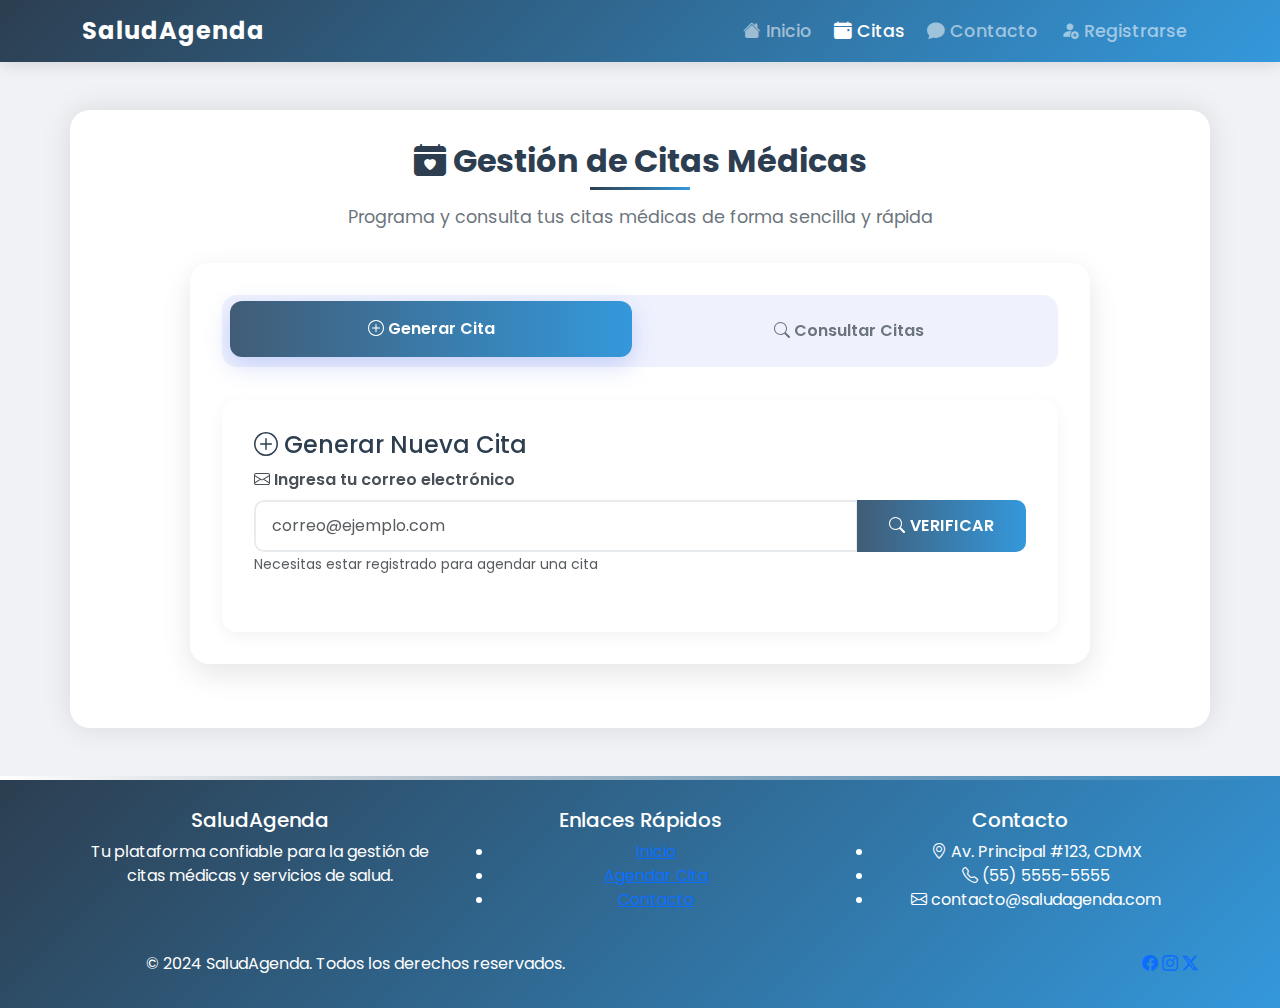
<file: citas.html>
<!DOCTYPE html>
<html lang="es">
<head>
    <meta charset="UTF-8">
    <meta name="viewport" content="width=device-width, initial-scale=1.0">
    <title>SaludAgenda - Listado de Citas</title>
    <link href="https://cdn.jsdelivr.net/npm/bootstrap@5.3.3/dist/css/bootstrap.min.css" rel="stylesheet">
    <link href="https://fonts.googleapis.com/css2?family=Poppins:wght@400;500;600;700&display=swap" rel="stylesheet">
    <link rel="stylesheet" href="https://cdn.jsdelivr.net/npm/bootstrap-icons@1.11.3/font/bootstrap-icons.min.css">
    <link rel="stylesheet" href="css/estilos.css">
</head>
<body>
    <!-- Navbar -->
    <nav class="navbar navbar-expand-lg navbar-dark bg-primary">
        <div class="container">
        <a class="navbar-brand fw-bold" href="index.html">SaludAgenda</a>
        <button class="navbar-toggler" type="button" data-bs-toggle="collapse" 
                data-bs-target="#navbarNav" aria-controls="navbarNav" aria-expanded="false" 
                aria-label="Toggle navigation">
            <span class="navbar-toggler-icon"></span>
        </button>

        <div class="collapse navbar-collapse" id="navbarNav">
            <ul class="navbar-nav ms-auto">
            <!-- In the navbar section -->
            <li class="nav-item">
                <a class="nav-link" href="index.html"><i class="bi bi-house-fill"></i> Inicio</a>
            </li>
            <li class="nav-item">
                <a class="nav-link active" href="citas.html"><i class="bi bi-calendar-event-fill"></i> Citas</a>
            </li>
            <li class="nav-item">
                <a class="nav-link" href="contacto.html"><i class="bi bi-chat-fill"></i> Contacto</a>
            </li>
            <li class="nav-item">
                <p></p><p></p>
                <p></p>
            </li>
            <li class="nav-item">
                <a class="nav-link" href="registro.html"><i class="bi bi-person-fill-add"></i> Registrarse</a>
            </li>
            


            </ul>
        </div>
        </div>
    </nav>

    <!-- Contenido principal -->
    <div class="container mt-5">
        <div class="page-title ">
                <h2 class="text-center mb-4"><i class="bi bi-calendar-heart-fill"></i> Gestión de Citas Médicas</h2>
                <p>Programa y consulta tus citas médicas de forma sencilla y rápida</p>
            </div>
        <div class="cita-container">
            

            <!-- Tabs -->
            <div class="tab-buttons">
                <button class="tab-btn active" onclick="openTab(event, 'generar')">
                    <i class="bi bi-plus-circle"></i> Generar Cita
                </button>
                <button class="tab-btn" onclick="openTab(event, 'consultar')">
                    <i class="bi bi-search"></i> Consultar Citas
                </button>
            </div>

            <!-- Consultar Citas -->
            <div id="consultar" class="tabcontent">
                <div class="form-section">
                    <h4><i class="bi bi-search"></i> Consultar Citas</h4>
                    <form id="formConsultar" class="mb-3">
                        <div class="row">
                            <div class="col-md-6 mb-3">
                                <label for="consultaCorreo" class="form-label">
                                    <i class="bi bi-envelope"></i> Correo electrónico
                                </label>
                                <input type="email" class="form-control" id="consultaCorreo" placeholder="correo@ejemplo.com" required>
                            </div>
                            <div class="col-md-6 mb-3">
                                <label for="filtroEspecialidad" class="form-label">
                                    <i class="bi bi-hospital"></i> Filtrar por Especialidad
                                </label>
                                <select class="form-control" id="filtroEspecialidad">
                                    <option value="">Todas las especialidades</option>
                                    <option value="Laboratorio">Laboratorio</option>
                                    <option value="Ultrasonido">Ultrasonido</option>
                                    <option value="RayosX">Rayos X</option>
                                    <option value="ResonanciaMagnetica">Resonancia Magnetica</option>
                                    <option value="Tomografia">Tomografia</option>
                                    <option value="Electrocardiograma">Electrocardiograma X</option>
                                    <option value="Lentes">Lentes</option>
                                    <option value="Papanicolaou">Papanicolaou</option>
                                    <option value="Densitometria">Densitometría</option>
                                    <option value="Nutricion">Nutrición</option>
                                    <option value="Mastografia">Mastografía</option>
                                    <!-- Add all other specialties -->
                                </select>
                            </div>
                        </div>
                        <div class="row">
                            <div class="col-md-6 mb-3">
                                <label for="fechaInicio" class="form-label">
                                    <i class="bi bi-calendar-date"></i> Fecha Inicio
                                </label>
                                <input type="date" class="form-control" id="fechaInicio">
                            </div>
                            <div class="col-md-6 mb-3">
                                <label for="fechaFin" class="form-label">
                                    <i class="bi bi-calendar-date"></i> Fecha Fin
                                </label>
                                <input type="date" class="form-control" id="fechaFin">
                            </div>
                        </div>
                        <div class="d-flex gap-2">
                            <button type="submit" class="btn btn-primary">
                                <i class="bi bi-search"></i> Buscar Citas
                            </button>
                            <button type="button" class="btn btn-secondary" onclick="exportarCitas()">
                                <i class="bi bi-download"></i> Exportar Citas
                            </button>
                        </div>
                    </form>
                    <div id="resultadoCitas"></div>
                </div>
            </div>

            <!-- Generar Cita -->
            <div id="generar" class="tabcontent active">
                <div class="form-section">
                    <h4><i class="bi bi-plus-circle"></i> Generar Nueva Cita</h4>

                    <!-- Verificación de correo -->
                    <div id="email-verification" class="mb-4">
                        <label for="correoVerificacion" class="form-label">
                            <i class="bi bi-envelope"></i> Ingresa tu correo electrónico
                        </label>
                        <div class="input-group">
                            <input type="email" class="form-control" id="correoVerificacion" 
                                   placeholder="correo@ejemplo.com" required>
                            <button type="button" class="btn btn-primary" onclick="verificarUsuario()">
                                <i class="bi bi-search"></i> Verificar
                            </button>
                        </div>
                        <small class="form-text text-muted">
                            Necesitas estar registrado para agendar una cita
                        </small>
                    </div>

                    <!-- Información del usuario (se muestra cuando está registrado) -->
                    <div id="user-info" style="display: none;">
                        <div class="user-info-card">
                            <h5><i class="bi bi-person-check"></i> Usuario Verificado</h5>
                            <div id="user-details"></div>
                        </div>
                    </div>

                    <!-- Mensaje para usuarios no registrados -->
                    <div id="registration-alert" class="alert alert-info" style="display: none;">
                        <h5><i class="bi bi-info-circle"></i> Usuario no encontrado</h5>
                        <p>No encontramos una cuenta con ese correo electrónico. Para agendar una cita, primero necesitas registrarte.</p>
                        <a href="registro.html" class="btn-register">
                            <i class="bi bi-person-plus"></i> Registrarse Ahora
                        </a>
                    </div>

                    <!-- Formulario de cita (se muestra solo para usuarios registrados) -->
                    <div id="cita-form-container" style="display: none;">
                        <!-- Selector de especialidad con iconos -->
                        <div class="mb-4">
                            <label class="form-label">
                                <i class="bi bi-hospital"></i> Selecciona la Especialidad
                            </label>
                            <div class="specialty-grid">
                            <div class="specialty-card" data-specialty="Laboratorio">
                                <div class="specialty-icon">
                                    <img src="assets/icons/Icon_Laboratorio.svg">
                                </div>
                                <h5 class="specialty-name">Laboratorio</h5>
                            </div>
                            <div class="specialty-card" data-specialty="Ultrasonido">
                                <div class="specialty-icon">
                                    <img src="assets/icons/Ultrasonido.svg">
                                </div>
                                <h5 class="specialty-name">Ultrasonido</h5>
                            </div>
                            <div class="specialty-card" data-specialty="RayosX">
                                <div class="specialty-icon">
                                    <img src="assets/icons/Icon_RayosX.svg">
                                </div>
                                <h5 class="specialty-name">Rayos X</h5>
                            </div>
                            <div class="specialty-card" data-specialty="ResonanciaMagnetica">
                                <div class="specialty-icon">
                                    <img src="assets/icons/ResonanciaMagnetica.svg">
                                </div>
                                <h5 class="specialty-name">Resonancia Magnética</h5>
                            </div>
                            <div class="specialty-card" data-specialty="Tomografia">
                                <div class="specialty-icon">
                                    <img src="assets/icons/Icon_Tomografia.svg">
                                </div>
                                <h5 class="specialty-name">Tomografia</h5>
                            </div>
                            <div class="specialty-card" data-specialty="Lentes">
                                <div class="specialty-icon">
                                    <img src="assets/icons/Icon_Lentes.svg">
                                </div>
                                <Lentes class="specialty-name">Lentes</h5>
                            </div>
                            <div class="specialty-card" data-specialty="Papanicolaou">
                                <div class="specialty-icon">
                                    <img src="assets/icons/Icon_Papanicolaou.svg">
                                </div>
                                <h5 class="specialty-name">Papanicolauo</h5>
                            </div>
                            <div class="specialty-card" data-specialty="Densitometria">
                                <div class="specialty-icon">
                                    <img src="assets/icons/Icon_Densi.svg">
                                </div>
                                <h5 class="specialty-name">Densitometría</h5>
                            </div>
                            <div class="specialty-card" data-specialty="Nutricion">
                                <div class="specialty-icon">
                                    <img src="assets/icons/Icon_Nutricion.svg">
                                </div>
                                <h5 class="specialty-name">Nutricion</h5>
                            </div>
                            <div class="specialty-card" data-specialty="Mastografia">
                                <div class="specialty-icon">
                                    <img src="assets/icons/Mastografía.svg">
                                </div>
                                <h5 class="specialty-name">Mastografia</h5>
                            </div>
                        </div>
                            <input type="hidden" id="especialidadSelect" required>
                            <div id="especialidadError" class="text-danger mt-2" style="display: none;">
                                Por favor, selecciona una especialidad.
                            </div>
                        </div>

                        <!-- Formulario de cita -->
                        <form id="formCita">
                            <div class="row">
                                <div class="col-md-6">
                                    <label for="fecha" class="form-label">Fecha de la cita *</label>
                                    <input type="date" class="form-control" id="fecha" name="fecha" required>
                                    <div class="invalid-feedback">
                                        Seleccione una fecha válida
                                    </div>
                                </div>
                                <div class="col-md-6">
                                    <label for="hora" class="form-label">Hora preferida *</label>
                                    <select class="form-select" id="hora" name="hora" required>
                                        <option value="">Seleccione una hora</option>
                                        <option value="08:00">08:00 AM</option>
                                        <option value="09:00">09:00 AM</option>
                                        <option value="10:00">10:00 AM</option>
                                        <option value="11:00">11:00 AM</option>
                                        <option value="12:00">12:00 PM</option>
                                        <option value="13:00">01:00 PM</option>
                                        <option value="14:00">02:00 PM</option>
                                        <option value="15:00">03:00 PM</option>
                                        <option value="16:00">04:00 PM</option>
                                        <option value="17:00">05:00 PM</option>
                                    </select>
                                    <div class="invalid-feedback">
                                        Seleccione una hora
                                    </div>
                                </div>
                                <div class="col-md-6 mb-3">
                                    <label for="motivo" class="form-label">
                                        <i class="bi bi-chat-square-text"></i> Motivo de la consulta
                                    </label>
                                    <textarea id="motivo" class="form-control" rows="3" 
                                             placeholder="Describe brevemente el motivo de tu consulta..." required></textarea>
                                </div>
                            </div>
                            
                            <button type="submit" class="btn btn-success">
                                <i class="bi bi-check-circle"></i> Guardar Cita
                            </button>
                        </form>
                    </div>
                </div>
            </div>
        </div>

    </div>

    <script src="https://cdn.jsdelivr.net/npm/bootstrap@5.3.2/dist/js/bootstrap.bundle.min.js"></script>
    <script src="js/citas.js"></script>
    <script src="js/registro.js"></script>
    <scrript src="js/autocompletar.js"></script>

    <!-- Footer -->
    <footer class="footer mt-5">
        <div class="container">
            <div class="row">
                <div class="col-md-4 mb-4">
                    <h5 class="footer-title">SaludAgenda</h5>
                    <p class="footer-description">
                        Tu plataforma confiable para la gestión de citas médicas y servicios de salud.
                    </p>
                </div>
                <div class="col-md-4 mb-4">
                    <h5 class="footer-title">Enlaces Rápidos</h5>
                    <ul class="footer-links">
                        <li><a href="index.html">Inicio</a></li>
                        <li><a href="citas.html">Agendar Cita</a></li>
                        <li><a href="contacto.html">Contacto</a></li>
                    </ul>
                </div>
                <div class="col-md-4 mb-4">
                    <h5 class="footer-title">Contacto</h5>
                    <ul class="footer-contact">
                        <li><i class="bi bi-geo-alt"></i> Av. Principal #123, CDMX</li>
                        <li><i class="bi bi-telephone"></i> (55) 5555-5555</li>
                        <li><i class="bi bi-envelope"></i> contacto@saludagenda.com</li>
                    </ul>
                </div>
            </div>
            <div class="footer-bottom">
                <div class="row align-items-center">
                    <div class="col-md-6">
                        <p class="mb-0">© 2024 SaludAgenda. Todos los derechos reservados.</p>
                    </div>
                    <div class="col-md-6 text-md-end">
                        <div class="footer-social">
                            <a href="https://www.facebook.com/share/1BerYLDLwE/?mibextid=wwXIfr" class="social-link"><i class="bi bi-facebook"></i></a>
                            <a href="https://www.instagram.com/baezdiazabi?igsh=MW44d2RhNXJlbWZqMg%3D%3D&utm_source=qr" class="social-link"><i class="bi bi-instagram"></i></a>
                            <a href="https://x.com/baezdiazabi?s=21" class="social-link"><i class="bi bi-twitter-x"></i></a>
                        </div>
                    </div>
                </div>
            </div>
        </div>
    </footer>
</body>
</html>
</file>
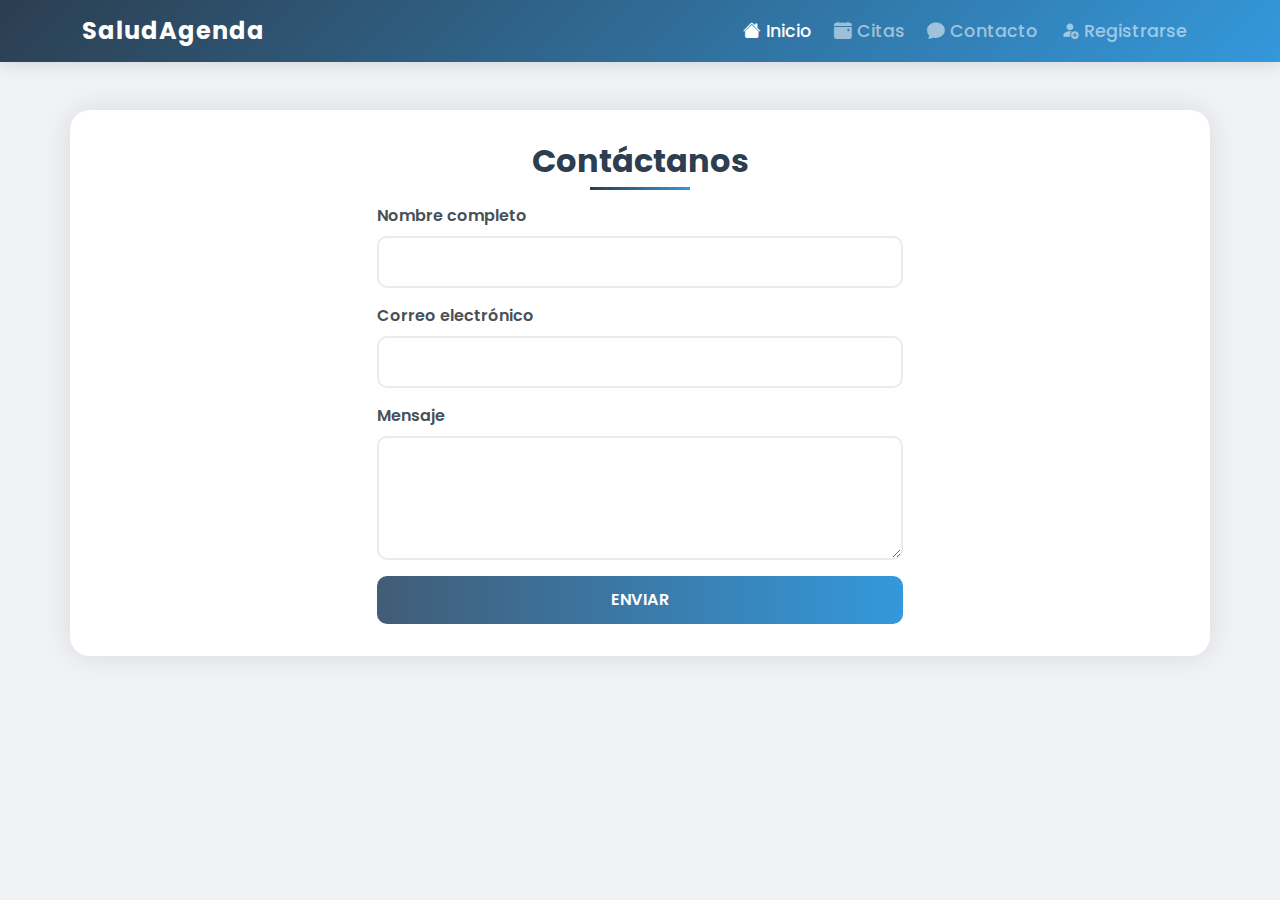
<file: contacto.html>
<!DOCTYPE html>
<html lang="es">
<head>
  <meta charset="UTF-8">
    <meta name="viewport" content="width=device-width, initial-scale=1.0">
    <title>SaludAgenda - Contacto</title>
    <link href="https://cdn.jsdelivr.net/npm/bootstrap@5.3.3/dist/css/bootstrap.min.css" rel="stylesheet">
    <link href="https://fonts.googleapis.com/css2?family=Poppins:wght@400;500;600;700&display=swap" rel="stylesheet">
    <link rel="stylesheet" href="https://cdn.jsdelivr.net/npm/bootstrap-icons@1.11.3/font/bootstrap-icons.min.css">
    <link rel="stylesheet" href="css/estilos.css">
</head>
<body>
  <!-- Barra de Navegación -->
  <nav class="navbar navbar-expand-lg navbar-dark bg-primary">
    <div class="container">
      <a class="navbar-brand fw-bold" href="index.html">SaludAgenda</a>
      <button class="navbar-toggler" type="button" data-bs-toggle="collapse" 
              data-bs-target="#navbarNav" aria-controls="navbarNav" aria-expanded="false" 
              aria-label="Toggle navigation">
        <span class="navbar-toggler-icon"></span>
      </button>

      <div class="collapse navbar-collapse" id="navbarNav">
        <ul class="navbar-nav ms-auto">
          <li class="nav-item">
            <a class="nav-link active" aria-current="page" href="index.html"><i class="bi bi-house-fill"></i> Inicio</a>
          </li>
          
          <li class="nav-item">
            <a class="nav-link" href="citas.html"><i class="bi bi-calendar-event-fill"></i> Citas</a>
          </li>
          <li class="nav-item">
            <a class="nav-link" href="contacto.html"><i class="bi bi-chat-fill"></i> Contacto</a>
          </li>
          <li class="nav-item">
            <p></p><p></p>
            <p></p>
          </li>
          <li class="nav-item">
            <a class="nav-link" href="registro.html"><i class="bi bi-person-fill-add"></i> Registrarse</a>
          </li>
          


        </ul>
      </div>
    </div>
  </nav>

  <!-- Formulario de contacto -->
  <div class="container mt-5">
    <h2 class="text-center mb-4">Contáctanos</h2>
    <div class="row justify-content-center">
      <div class="col-md-6">
        <form id="formContacto" novalidate>
          <div class="mb-3">
            <label for="nombre" class="form-label">Nombre completo</label>
            <input type="text" id="nombre" class="form-control" required>
            <div class="invalid-feedback">Por favor ingrese su nombre.</div>
          </div>

          <div class="mb-3">
            <label for="correo" class="form-label">Correo electrónico</label>
            <input type="email" id="correo" class="form-control" required>
            <div class="invalid-feedback">Ingrese un correo válido.</div>
          </div>

          <div class="mb-3">
            <label for="mensaje" class="form-label">Mensaje</label>
            <textarea id="mensaje" class="form-control" rows="4" required></textarea>
            <div class="invalid-feedback">El mensaje no puede estar vacío.</div>
          </div>

          <button type="submit" class="btn btn-primary w-100">Enviar</button>
        </form>
      </div>
    </div>
  </div>

  <script>
    const form = document.getElementById("formContacto");

    form.addEventListener("submit", function(event) {
      event.preventDefault();

      const nombre = document.getElementById("nombre");
      const correo = document.getElementById("correo");
      const mensaje = document.getElementById("mensaje");

      let valido = true;

      if (!nombre.value.trim()) {
        nombre.classList.add("is-invalid");
        valido = false;
      } else {
        nombre.classList.remove("is-invalid");
      }

      const regexCorreo = /^[^\s@]+@[^\s@]+\.[^\s@]+$/;
      if (!regexCorreo.test(correo.value.trim())) {
        correo.classList.add("is-invalid");
        valido = false;
      } else {
        correo.classList.remove("is-invalid");
      }

      if (!mensaje.value.trim()) {
        mensaje.classList.add("is-invalid");
        valido = false;
      } else {
        mensaje.classList.remove("is-invalid");
      }

      if (valido) {
        alert("✅ Su mensaje ha sido enviado con éxito. ¡Gracias por contactarnos!");
        form.reset();
      }
    });
  </script>

  <script src="https://cdn.jsdelivr.net/npm/bootstrap@5.3.2/dist/js/bootstrap.bundle.min.js"></script>
</body>
</html>
</file>
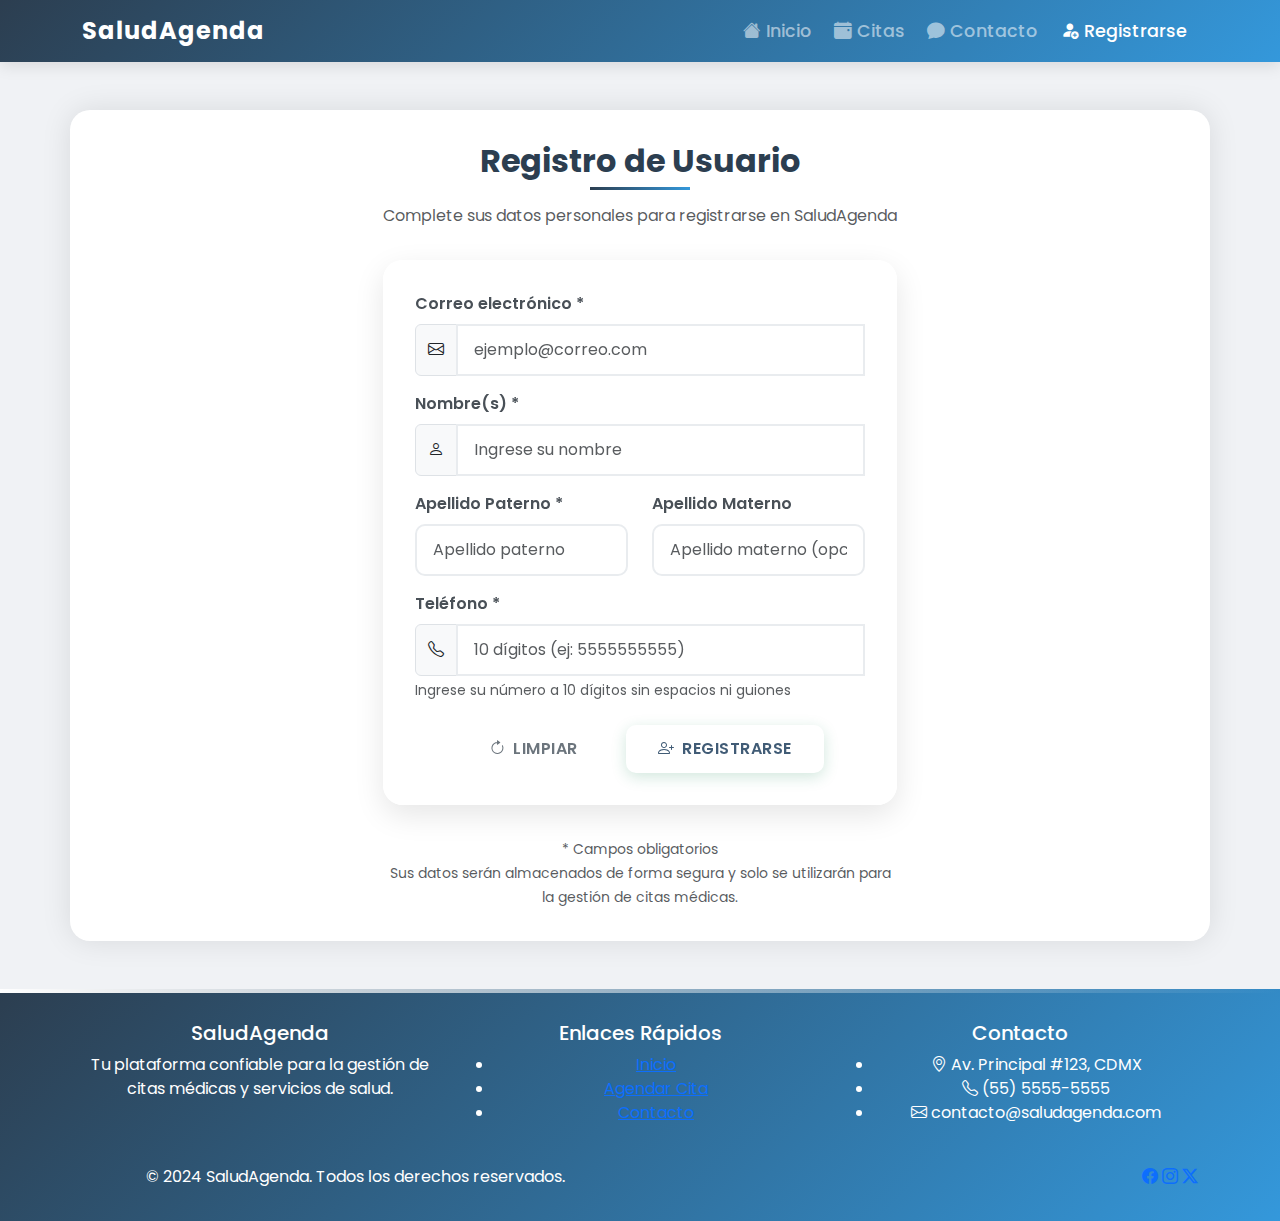
<file: registro.html>
<!DOCTYPE html>
<html lang="es">
<head>
  <meta charset="UTF-8">
    <meta name="viewport" content="width=device-width, initial-scale=1.0">
    <title>SaludAgenda - Registro de Usuario</title>
    <link href="https://cdn.jsdelivr.net/npm/bootstrap@5.3.3/dist/css/bootstrap.min.css" rel="stylesheet">
    <link href="https://fonts.googleapis.com/css2?family=Poppins:wght@400;500;600;700&display=swap" rel="stylesheet">
    <link rel="stylesheet" href="https://cdn.jsdelivr.net/npm/bootstrap-icons@1.11.3/font/bootstrap-icons.min.css">
    <link rel="stylesheet" href="css/estilos.css">
</head>
<body>

  <!-- Navbar -->
  <nav class="navbar navbar-expand-lg navbar-dark bg-primary">
    <div class="container">
      <a class="navbar-brand fw-bold" href="index.html">SaludAgenda</a>
      <button class="navbar-toggler" type="button" data-bs-toggle="collapse" 
              data-bs-target="#navbarNav" aria-controls="navbarNav" aria-expanded="false" 
              aria-label="Toggle navigation">
        <span class="navbar-toggler-icon"></span>
      </button>

      <div class="collapse navbar-collapse" id="navbarNav">
        <ul class="navbar-nav ms-auto">
          <!-- In the navbar section -->
          <li class="nav-item">
              <a class="nav-link" href="index.html"><i class="bi bi-house-fill"></i> Inicio</a>
          </li>
          
          <li class="nav-item">
            <a class="nav-link" href="citas.html"><i class="bi bi-calendar-event-fill"></i> Citas</a>
          </li>
          <li class="nav-item">
            <a class="nav-link" href="contacto.html"><i class="bi bi-chat-fill"></i> Contacto</a>
          </li>
          <li class="nav-item">
            <p></p><p></p>
            <p></p>
          </li>
          <li class="nav-item">
            <a class="nav-link active" href="registro.html"><i class="bi bi-person-fill-add"></i> Registrarse</a>
          </li>
          


        </ul>
      </div>
    </div>
  </nav>

  <!-- Formulario de Registro -->
  <div class="container mt-5">
  <section class="container ">
    <div class="row justify-content-center">
      <div class="col-md-8 col-lg-6">
        <h2 class="text-center mb-4">Registro de Usuario</h2>
        <p class="text-center text-muted mb-4">Complete sus datos personales para registrarse en SaludAgenda</p>

        <!-- Mensaje de éxito -->
        <div id="mensajeExito" class="alert alert-success d-none" role="alert">
          <i class="bi bi-check-circle-fill me-2"></i>
          ¡Registro exitoso! Sus datos han sido guardados correctamente.
        </div>

        <!-- Mensaje de error -->
        <div id="mensajeError" class="alert alert-danger d-none" role="alert">
          <i class="bi bi-exclamation-triangle-fill me-2"></i>
          <span id="textoError">Ha ocurrido un error. Por favor intente nuevamente.</span>
        </div>

        <form id="formRegistro" class="cita-container" novalidate>
            <!-- Correo Electrónico -->
            <div class="mb-3">
                <label for="correo" class="form-label">Correo electrónico *</label>
                <div class="input-group">
                    <span class="input-group-text"><i class="bi bi-envelope"></i></span>
                    <input type="email" class="form-control" id="correo" name="correo" required
                           placeholder="ejemplo@correo.com">
                    <div class="invalid-feedback">
                        Por favor ingrese un correo electrónico válido
                    </div>
                </div>
            </div>

            <!-- Nombre -->
            <div class="mb-3">
                <label for="nombre" class="form-label">Nombre(s) *</label>
                <div class="input-group">
                    <span class="input-group-text"><i class="bi bi-person"></i></span>
                    <input type="text" class="form-control" id="nombre" name="nombre" required
                           pattern="[A-Za-zÁáÉéÍíÓóÚúÑñ\s]+"
                           placeholder="Ingrese su nombre">
                    <div class="invalid-feedback">
                        Por favor ingrese un nombre válido (solo letras y espacios)
                    </div>
                </div>
            </div>

            <!-- Apellidos -->
            <div class="row mb-3">
                <div class="col-md-6">
                    <label for="apellidoPaterno" class="form-label">Apellido Paterno *</label>
                    <input type="text" class="form-control" id="apellidoPaterno" name="apellidoPaterno" required
                           pattern="[A-Za-zÁáÉéÍíÓóÚúÑñ\s]+"
                           placeholder="Apellido paterno">
                    <div class="invalid-feedback">
                        Ingrese un apellido válido
                    </div>
                </div>
                <div class="col-md-6">
                    <label for="apellidoMaterno" class="form-label">Apellido Materno</label>
                    <input type="text" class="form-control" id="apellidoMaterno" name="apellidoMaterno"
                           pattern="[A-Za-zÁáÉéÍíÓóÚúÑñ\s]*"
                           placeholder="Apellido materno (opcional)">
                    <div class="invalid-feedback">
                        Ingrese un apellido válido
                    </div>
                </div>
            </div>

            <!-- Teléfono -->
            <div class="mb-4">
                <label for="telefono" class="form-label">Teléfono *</label>
                <div class="input-group">
                    <span class="input-group-text"><i class="bi bi-telephone"></i></span>
                    <input type="tel" class="form-control" id="telefono" name="telefono" required
                           pattern="[0-9]{10}"
                           placeholder="10 dígitos (ej: 5555555555)"
                           maxlength="10">
                    <div class="invalid-feedback">
                        Por favor ingrese un teléfono válido de 10 dígitos
                    </div>
                </div>
                <div class="form-text">Ingrese su número a 10 dígitos sin espacios ni guiones</div>
            </div>

            <!-- Botones -->
            <div class="d-grid gap-2 d-md-flex justify-content-md-center">
                <button type="button" id="btnLimpiar" class="btn btn-outline-secondary me-md-2">
                    <i class="bi bi-arrow-clockwise me-2"></i>Limpiar
                </button>
                <button type="submit" class="btn btn-success">
                    <i class="bi bi-person-plus me-2"></i>Registrarse
                </button>
            </div>
        </form>

        <!-- Información adicional -->
        <div class="mt-4 text-center">
            <small class="text-muted">
                * Campos obligatorios<br>
                Sus datos serán almacenados de forma segura y solo se utilizarán para la gestión de citas médicas.
            </small>
        </div>
      </div>
    </div>
  </section>
  </div>

  <!-- Footer -->
  <footer class="footer mt-5">
    <div class="container">
      <div class="row">
        <div class="col-md-4 mb-4">
          <h5 class="footer-title">SaludAgenda</h5>
          <p class="footer-description">
            Tu plataforma confiable para la gestión de citas médicas y servicios de salud.
          </p>
        </div>
        <div class="col-md-4 mb-4">
          <h5 class="footer-title">Enlaces Rápidos</h5>
          <ul class="footer-links">
            <li><a href="index.html">Inicio</a></li>
            <li><a href="citas.html">Agendar Cita</a></li>
            <li><a href="contacto.html">Contacto</a></li>
          </ul>
        </div>
        <div class="col-md-4 mb-4">
          <h5 class="footer-title">Contacto</h5>
          <ul class="footer-contact">
            <li><i class="bi bi-geo-alt"></i> Av. Principal #123, CDMX</li>
            <li><i class="bi bi-telephone"></i> (55) 5555-5555</li>
            <li><i class="bi bi-envelope"></i> contacto@saludagenda.com</li>
          </ul>
        </div>
      </div>
      <div class="footer-bottom">
        <div class="row align-items-center">
          <div class="col-md-6">
            <p class="mb-0">© 2024 SaludAgenda. Todos los derechos reservados.</p>
          </div>
          <div class="col-md-6 text-md-end">
            <div class="footer-social">
              <a href="https://www.facebook.com/share/1BerYLDLwE/?mibextid=wwXIfr" class="social-link"><i class="bi bi-facebook"></i></a>
              <a href="https://www.instagram.com/baezdiazabi?igsh=MW44d2RhNXJlbWZqMg%3D%3D&utm_source=qr" class="social-link"><i class="bi bi-instagram"></i></a>
              <a href="https://x.com/baezdiazabi?s=21" class="social-link"><i class="bi bi-twitter-x"></i></a>
            </div>
          </div>
        </div>
      </div>
    </div>
  </footer>


  <!-- Bootstrap JS -->
  <script src="https://cdn.jsdelivr.net/npm/bootstrap@5.3.3/dist/js/bootstrap.bundle.min.js"></script>
  <!-- Script de validación -->
  <script src="js/registro.js"></script>
</body>
</html>
</file>
<file: css/estilos.css>
/* ====== Estilos generales ====== */
body {
  font-family: 'Poppins', 'Segoe UI', sans-serif;
  background-color: #f0f2f5;
  color: #2c3e50;
  margin: 0;
  padding: 0;
}

/* ------------------------------------ */
/* =============== Navbar============== */
/* ------------------------------------ */

/* Update  navbar colors */
.navbar {
  background: linear-gradient(135deg, #2c3e50 0%, #3498db 100%) !important;
  box-shadow: 0 4px 15px rgba(0,0,0,0.1);
  align-content: center;
  align-items: center;
}
.navbar-brand {
  font-weight: 700;
  font-size: 1.5rem;
  letter-spacing: 1px;
}

.navbar .nav-link {
  display: block;
  font-size: 1.1rem;
  font-weight: 500;
  padding: 0.5rem 1rem;
  margin: 0 0.2rem;
  border-radius: 5px;
  transition: all 0.3s ease;
  align-items: center;
}

.navbar .nav-item{
  align-items: center;
}

.navbar .nav-link:hover {
  color: #ffffff !important;
  background-color: rgba(255,255,255,0.1);
  transform: translateY(-2px);
}


/*--------------------------------------- */
/* --------------INDEX.HTML-------------- */
/*--------------------------------------- */






h2.text-center {
  color: #2c3e50;
  font-weight: 700;
  margin-bottom: 2rem;
  position: relative;
}

h2.text-center::after {
  content: '';
  position: absolute;
  bottom: -10px;
  left: 50%;
  transform: translateX(-50%);
  width: 100px;
  height: 3px;
  background: linear-gradient(90deg, #2c3e50, #3498db);
}

/* BUTTONS MAIN */
.buttons {
  display: flex;
  justify-content: center;
  align-items: center;
  gap: 20px;
  margin-bottom: 50px;
}
.buttons button {
  color: #fff;
  background: linear-gradient(90deg, #415c76, #3498db);
  text-align: center;
  padding: 8px;
  border-radius: 100px;
}

.buttons button:hover {
  background: linear-gradient(90deg, #3498db, #415c76);
  transform: translateY(-2px);
  transition: all 0.3s ease;
}

@media (min-width:768px){
  .buttons {
    margin-top: 50px;
  }
  .buttons button {
    padding: 15px 30px;
    font-size: 20px;
  }
    
}

/* Style the filters section */
.row.mb-4 {
  background: #f8f9fa;
  padding: 1.5rem;
  border-radius: 15px;
  margin-bottom: 2rem !important;
}

.form-label {
  color: #2c3e50;
  font-weight: 600;
}

.form-select, .form-control {
  border: 2px solid #e9ecef;
  border-radius: 10px;
  padding: 0.8rem;
  transition: all 0.3s ease;
}

.form-select:focus, .form-control:focus {
  border-color: #3498db;
  box-shadow: 0 0 0 0.2rem rgba(52, 152, 219, 0.25);
}

/* Style the table */
.table {
  border-radius: 15px;
  overflow: hidden;
  box-shadow: 0 0 20px rgba(0,0,0,0.05);
}

.table thead th {
  background: linear-gradient(135deg, #2c3e50 0%, #3498db 100%) !important;
  color: white;
  font-weight: 600;
  text-transform: uppercase;
  font-size: 0.9rem;
  padding: 1rem;
  border: none;
}

.table tbody td {
  padding: 1rem;
  vertical-align: middle;
}

.table-striped tbody tr:nth-of-type(odd) {
  background-color: rgba(52, 152, 219, 0.05);
}

/* Style the buttons */
.btn-warning {
  background: linear-gradient(135deg, #f39c12 0%, #f1c40f 100%);
  border: none;
  color: white;
  margin-right: 0.5rem;
  padding: 0.5rem 1rem;
}

.btn-warning:hover {
  background: linear-gradient(135deg, #f1c40f 0%, #f39c12 100%);
  color: white;
  transform: translateY(-2px);
}

.btn-danger {
  background: linear-gradient(135deg, #e74c3c 0%, #c0392b 100%);
  border: none;
}

.btn-danger:hover {
  background: linear-gradient(135deg, #c0392b 0%, #e74c3c 100%);
  transform: translateY(-2px);
}

.btn-success {
  background: linear-gradient(135deg, #27ae60 0%, #2ecc71 100%);
  border: none;
  padding: 0.8rem 2rem;
}

.btn-success:hover {
  background: linear-gradient(135deg, #2ecc71 0%, #27ae60 100%);
  transform: translateY(-2px);
}



/* ====== Hero / Carrusel ====== */
.carousel-item img {

  padding: 50px;
  border-radius: 100px;
  object-fit:cover;
  height: 60vh;
  filter: brightness(0.8);
}


.carousel-caption {
  background: rgba(0,0,0,0.6);
  padding: 2rem;
  border-radius: 15px;
  backdrop-filter: blur(5px);
  transform: translateY(-20px);
}

.carousel-caption h3 {
  font-size: 2.5rem;
  font-weight: 700;
  margin-bottom: 1rem;
}

@media (max-width: 767px) {
  .carousel-caption {
    position: absolute;
    top: 0; /* Lo colocamos arriba */
    bottom: 0;
    left: 0;
    right: 0;
    backdrop-filter: blur(0px);
    background: rgba(0, 0, 0, 0.5); /* Sombra más oscura */
    display: flex;
    flex-direction: column;
    justify-content: center; /* Centra verticalmente el texto */
    align-items: center;
    border-radius: 50px;
    margin: 50px 50px; /* Centra horizontalmente el texto */
    padding: 40px;
    text-align: center;
  }

  .carousel-caption h3 {
    
    font-size: 30px;
  }

  .carousel-caption h3,
  .carousel-caption p {
    color: #fff; /* Texto blanco */
  }

  
}


/* ====== Botones personalizados ====== */
.btn {
  padding: 0.8rem 2rem;
  border-radius: 30px;
  font-weight: 600;
  letter-spacing: 0.5px;
  text-transform: uppercase;
  transition: all 0.3s ease;
}

.btn-success {
  background: linear-gradient(135deg, #198754 0%, #20c997 100%);
  border: none;
  box-shadow: 0 4px 15px rgba(25,135,84,0.2);
}

.btn-success:hover {
  background: linear-gradient(135deg, #20c997 0%, #198754 100%);
  transform: translateY(-3px);
  box-shadow: 0 8px 25px rgba(25,135,84,0.3);
}

/* ====== Footer ====== */
footer {
  background: linear-gradient(135deg, #2c3e50 0%, #3498db 100%) !important;
  color: #fff;
  padding: 2rem 0;
  text-align: center;
  margin-top: 50px;
  position: relative;
  overflow: hidden;
}

footer::before {
  content: '';
  position: absolute;
  top: 0;
  left: 0;
  right: 0;
  height: 4px;
  background: linear-gradient(90deg, #fff 0%, rgba(255,255,255,0) 100%);
}

/* ====== Animaciones ====== */
@keyframes fadeIn {
  from { opacity: 0; transform: translateY(20px); }
  to { opacity: 1; transform: translateY(0); }
}

.card, .btn, .carousel-caption {
  animation: fadeIn 0.8s ease-out forwards;
}
  


/* SERVICIOS MAIN */
#servicios-main .titulo {
  font-size: 1.8rem;
  font-weight: bold;
}

.seccion-servicios .servicio-item {
  display: block;
  padding: 15px;
  border-radius: 10px;
  text-decoration: none;
  color: inherit;
  transition: background 0.3s ease;
}

.seccion-servicios .servicio-item:hover {
  background: rgba(0, 123, 255, 0.1);
}

.icono-container img {
  max-height: 80px;
}

.servicio-title {
  font-size: 0.95rem;
  font-weight: 500;
}



/* ---------------------------------------- */
/* -----------------CITAS.HTML------------- */
/* ---------------------------------------- */

.container.mt-5 {
  background: white;
  padding: 2rem;
  border-radius: 20px;
  box-shadow: 0 0 30px rgba(0,0,0,0.1);
}

.page-title.mt-5 h1, .page-title.mt-5 p {
  color: #2c3e50;
}

.cita-container {
    background: rgba(255,255,255,0.95);
    backdrop-filter: blur(20px);
    border-radius: 20px;
    box-shadow: 0 10px 30px rgba(0,0,0,0.1);;
    margin: 2rem auto;
    padding: 2rem;
    max-width: 900px;
    color:#2c3e50;
}

.tab-buttons {
    display: flex;
    gap: 1rem;
    margin-bottom: 2rem;
    background: rgba(102,126,234,0.1);
    padding: 0.5rem;
    border-radius: 15px;
}

.tab-btn {
    flex: 1;
    padding: 1rem 2rem;
    border: none;
    border-radius: 12px;
    background: transparent;
    color: #6c757d;
    font-weight: 600;
    transition: all 0.3s ease;
    position: relative;
    overflow: hidden;
}

.tab-btn.active {
    background: linear-gradient(90deg, #415c76, #3498db);
    color: white;
    transform: translateY(-2px);
    box-shadow: 0 8px 25px rgba(102,126,234,0.3);
}

.tabcontent {
    display: none;
    animation: fadeIn 0.5s ease;
}

.tabcontent.active {
    display: block;
}

@keyframes fadeIn {
    from { opacity: 0; transform: translateY(20px); }
    to { opacity: 1; transform: translateY(0); }
}

.specialty-grid {
    display: grid;
    grid-template-columns: repeat(auto-fit, minmax(200px, 1fr));
    gap: 1.5rem;
    margin-bottom: 2rem;
}

.specialty-card {
    background: rgba(255,255,255,0.9);
    border: 2px solid transparent;
    border-radius: 15px;
    padding: 2rem;
    text-align: center;
    cursor: pointer;
    transition: all 0.3s ease;
    position: relative;
    overflow: hidden;
}

.specialty-card::before {
    content: '';
    position: absolute;
    top: 0;
    left: -100%;
    width: 100%;
    height: 100%;
    background: linear-gradient(90deg, transparent, rgba(255,255,255,0.4), transparent);
    transition: left 0.5s ease;
}

.specialty-card:hover::before {
    left: 100%;
}

.specialty-card:hover {
    transform: translateY(-5px);
    box-shadow: 0 20px 40px rgba(0,0,0,0.15);
}

.specialty-card.selected {
    border: 2px solid #667eea;
    background: linear-gradient(135deg, rgba(102,126,234,0.1) 0%, rgba(118,75,162,0.1) 100%);
    transform: translateY(-5px);
    box-shadow: 0 20px 40px rgba(0,0,0,0.15);
}

.specialty-icon {
    font-size: 3rem;
    margin-bottom: 1rem;
    background: var(--primary-gradient);
    -webkit-background-clip: text;
    -webkit-text-fill-color: transparent;
    background-clip: text;
}

.specialty-card.selected .specialty-icon {
    animation: pulse 1.5s infinite;
}

@keyframes pulse {
    0%, 100% { transform: scale(1); }
    50% { transform: scale(1.1); }
}

.specialty-name {
    font-weight: 600;
    color: #495057;
    margin: 0;
}

.form-section {
    background: rgba(255,255,255,0.7);
    border-radius: 15px;
    padding: 2rem;
    box-shadow: 0 5px 15px rgba(0,0,0,0.05);
}

.form-label {
    font-weight: 600;
    color: #495057;
    margin-bottom: 0.5rem;
}

.form-control, .form-select {
    border: 2px solid #e9ecef;
    border-radius: 10px;
    padding: 0.75rem 1rem;
    transition: all 0.3s ease;
    background: rgba(255,255,255,0.9);
}

.form-control:focus, .form-select:focus {
    border-color: #667eea;
    box-shadow: 0 0 0 0.2rem rgba(102,126,234,0.25);
    transform: translateY(-2px);
}

.btn {
    border-radius: 10px;
    padding: 0.75rem 2rem;
    font-weight: 600;
    transition: all 0.3s ease;
    border: none;
    position: relative;
    overflow: hidden;
}

.btn-primary {
    background: linear-gradient(90deg, #415c76, #3498db);
    color: #fff;
}

.btn-success {
    background: var(--success-gradient);
    color: #415c76;
}

.btn-warning {
    background: linear-gradient(135deg, #ff9a56 0%, #ff6b6b 100%);
    color: #415c76;
}

.btn-danger {
    background: linear-gradient(135deg, #ff6b6b 0%, #ee5a24 100%);
    color: #415c76;
}

.btn:hover {
    transform: translateY(-3px);
    box-shadow: 0 10px 25px rgba(0,0,0,0.2);
}

.btn::before {
    content: '';
    position: absolute;
    top: 0;
    left: -100%;
    width: 100%;
    height: 100%;
    background: linear-gradient(90deg, transparent, rgba(255,255,255,0.2), transparent);
    transition: left 0.5s ease;
}

.btn:hover::before {
    left: 100%;
}

.cita-card {
    background: rgba(255,255,255,0.95);
    border-radius: 15px;
    padding: 1.5rem;
    margin-bottom: 1rem;
    box-shadow: 0 10px 30px rgba(0,0,0,0.1);;
    border-left: 5px solid #667eea;
    transition: all 0.3s ease;
}

.cita-card:hover {
    transform: translateX(5px);
    box-shadow: 0 20px 40px rgba(0,0,0,0.15);
}

.status-badge {
    display: inline-block;
    padding: 0.25rem 0.75rem;
    border-radius: 50px;
    font-size: 0.875rem;
    font-weight: 600;
}

.status-activa {
    background: linear-gradient(135deg, #4facfe 0%, #00f2fe 100%);
    color: #2c3e50;
}

.status-cancelada {
    background: linear-gradient(135deg, #ff6b6b 0%, #ee5a24 100%);
    color: #2c3e50;
}

.floating-elements {
    position: fixed;
    top: 0;
    left: 0;
    width: 100%;
    height: 100%;
    pointer-events: none;
    z-index: -1;
}

.floating-element {
    position: absolute;
    background: rgba(255,255,255,0.1);
    border-radius: 50%;
    animation: float 6s ease-in-out infinite;
}

.floating-element:nth-child(1) {
    width: 80px;
    height: 80px;
    top: 20%;
    left: 10%;
    animation-delay: 0s;
}

.floating-element:nth-child(2) {
    width: 120px;
    height: 120px;
    top: 60%;
    right: 10%;
    animation-delay: 2s;
}

.floating-element:nth-child(3) {
    width: 60px;
    height: 60px;
    bottom: 20%;
    left: 20%;
    animation-delay: 4s;
}

@keyframes float {
    0%, 100% { transform: translateY(0px) rotate(0deg); }
    33% { transform: translateY(-20px) rotate(120deg); }
    66% { transform: translateY(10px) rotate(240deg); }
}

.page-title {
    text-align: center;
    margin-bottom: 2rem;
}

.page-title h1 {
    color: #415c76;
    font-weight: 800;
    margin-bottom: 0.5rem;
}

.page-title p {
    color: #6c757d;
    font-size: 1.1rem;
}

@media (max-width: 768px) {
    .specialty-grid {
        grid-template-columns: repeat(2, 1fr);
        gap: 1rem;
    }
    
    .specialty-card {
        padding: 1.5rem;
    }
    
    .specialty-icon {
        font-size: 2.5rem;
    }
    
    .main-container {
        margin: 1rem;
        padding: 1.5rem;
    }
}
</file>
